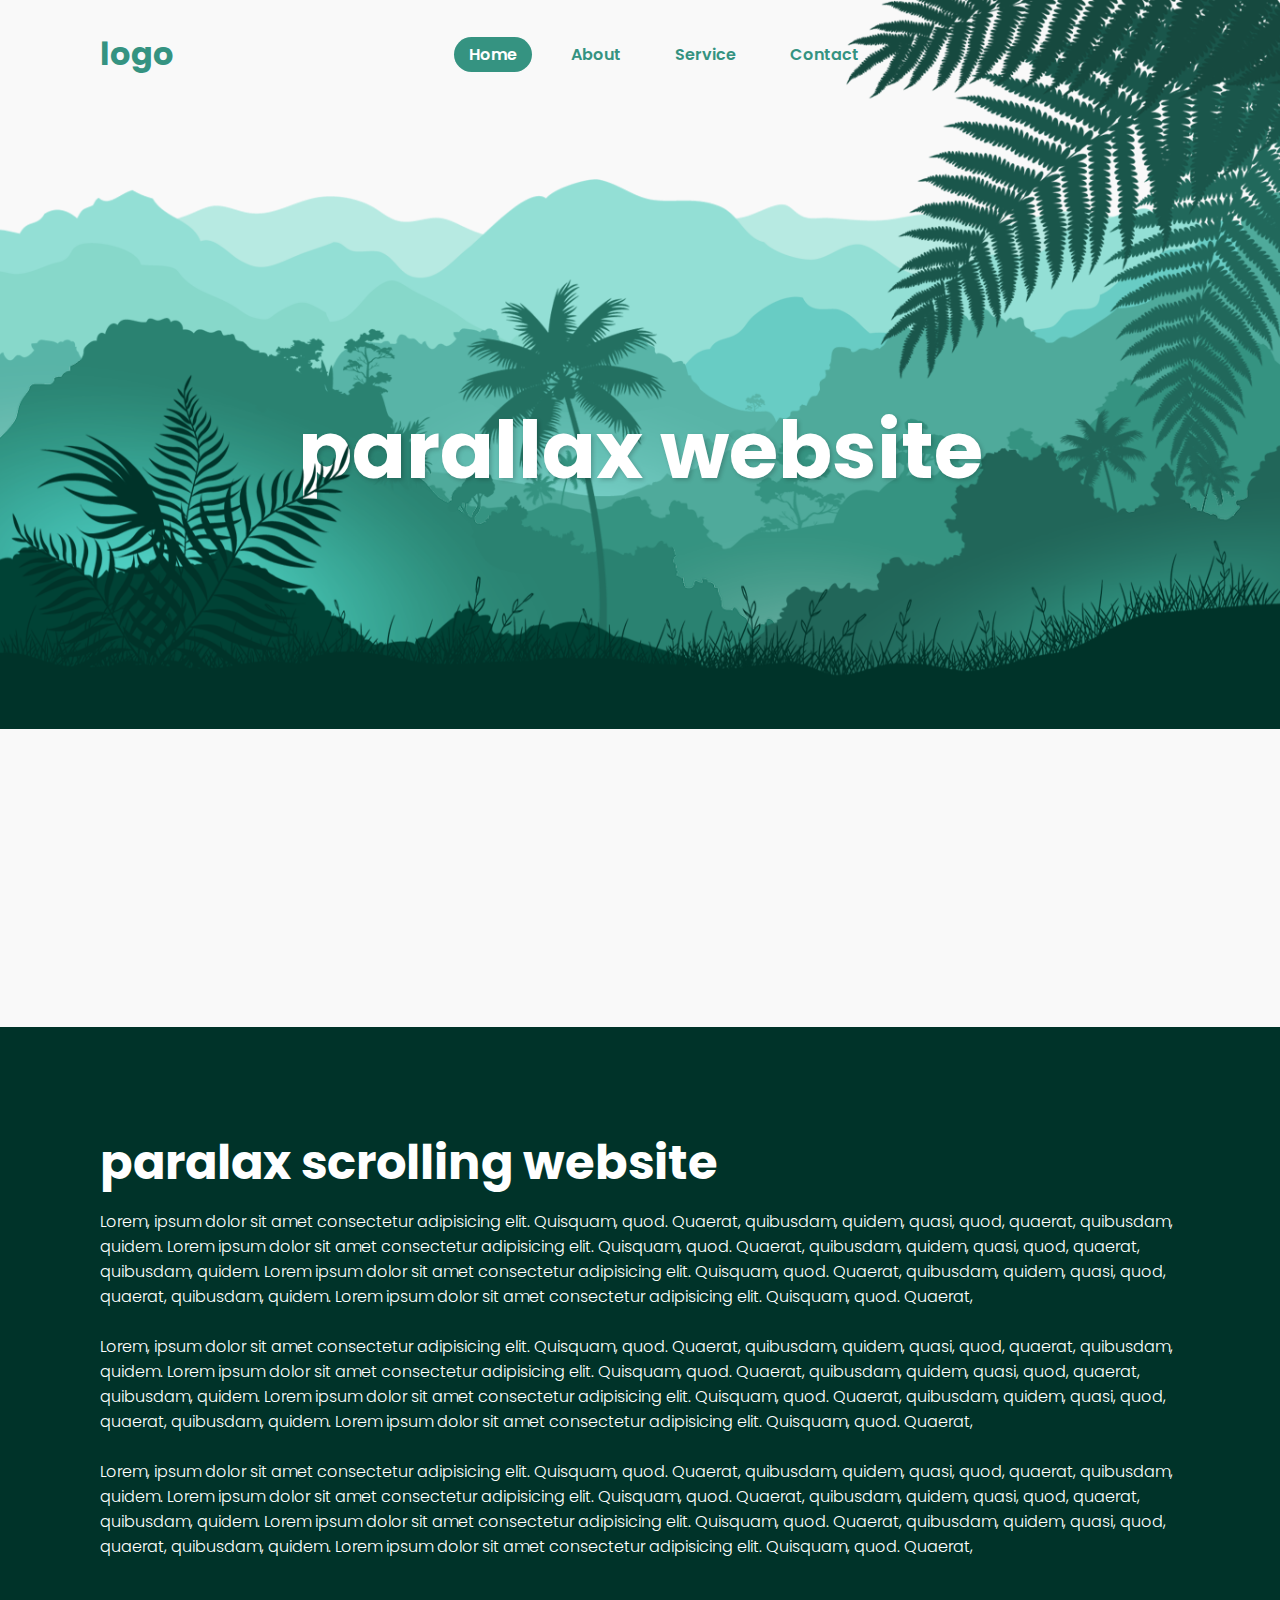
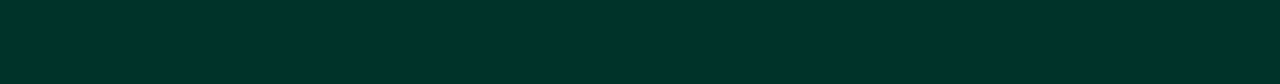
<file: Parallex/index.html>
<!DOCTYPE html>
<html lang="en">

<head>
    <meta charset="UTF-8">
    <meta http-equiv="X-UA-Compatible" content="IE=edge">
    <meta name="viewport" content="width=device-width, initial-scale=1.0">
    <title>Parallax Scrolling Website | Codehal</title>
    <link rel="stylesheet" href="style.css">
</head>

<body>
    <header>
        <h2 class="logo">logo</h2>
        <nav class="navigation">
            <a href="#" class="active">Home</a>
            <a href="#">About</a>
            <a href="#">Service</a>
            <a href="#">Contact</a>
        </nav>
    </header>

    <section class="parallax">
       
        <img src="hill1.png" id="hill1">
        <img src="hill2.png" id="hill2">
        <img src="hill3.png" id="hill3">
        <img src="hill4.png" id="hill4">
        <img src="hill5.png" id="hill5">
        <img src="tree.png" id="tree">
        <h2 id="text">parallax website</h2>
        <img src="leaf.png" id="leaf">
        <img src="plant.png" id="palnt">

    </section>
    <section class="sec">

        <h2>paralax scrolling website</h2>
        <p>
            Lorem, ipsum dolor sit amet consectetur adipisicing elit. Quisquam, quod. Quaerat, quibusdam,
            quidem, quasi, quod, quaerat, quibusdam, quidem. Lorem ipsum dolor sit amet consectetur adipisicing elit.
            Quisquam, quod. Quaerat, quibusdam, quidem, quasi, quod, quaerat, quibusdam, quidem. Lorem ipsum dolor
            sit amet consectetur adipisicing elit. Quisquam, quod. Quaerat, quibusdam, quidem, quasi, quod, quaerat,
            quibusdam, quidem. Lorem ipsum dolor sit amet consectetur adipisicing elit. Quisquam, quod. Quaerat,<br/><br/>
            Lorem, ipsum dolor sit amet consectetur adipisicing elit. Quisquam, quod. Quaerat, quibusdam,
            quidem, quasi, quod, quaerat, quibusdam, quidem. Lorem ipsum dolor sit amet consectetur adipisicing elit.
            Quisquam, quod. Quaerat, quibusdam, quidem, quasi, quod, quaerat, quibusdam, quidem. Lorem ipsum dolor
            sit amet consectetur adipisicing elit. Quisquam, quod. Quaerat, quibusdam, quidem, quasi, quod, quaerat,
            quibusdam, quidem. Lorem ipsum dolor sit amet consectetur adipisicing elit. Quisquam, quod. Quaerat,<br/><br/>
            Lorem, ipsum dolor sit amet consectetur adipisicing elit. Quisquam, quod. Quaerat, quibusdam,
            quidem, quasi, quod, quaerat, quibusdam, quidem. Lorem ipsum dolor sit amet consectetur adipisicing elit.
            Quisquam, quod. Quaerat, quibusdam, quidem, quasi, quod, quaerat, quibusdam, quidem. Lorem ipsum dolor
            sit amet consectetur adipisicing elit. Quisquam, quod. Quaerat, quibusdam, quidem, quasi, quod, quaerat,
            quibusdam, quidem. Lorem ipsum dolor sit amet consectetur adipisicing elit. Quisquam, quod. Quaerat,<br/><br/>
        </p>
    </section>
    
    

    <script src="script.js"></script>
</body>

</html>
</file>
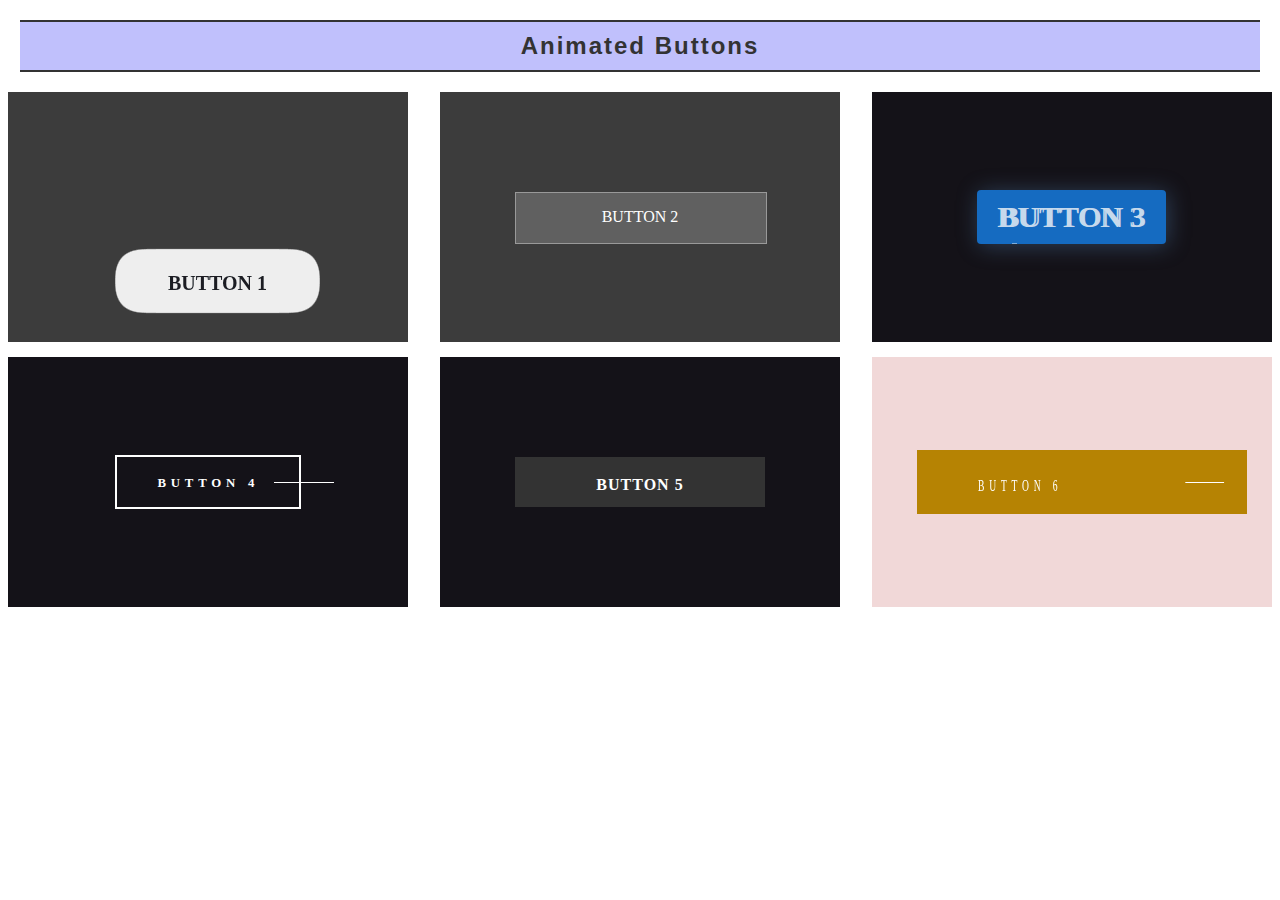
<file: Netflix/Animated button/index.html>
<!DOCTYPE html>
<html lang="en">

<head>
    <meta charset="UTF-8">
    <meta name="viewport" content="width=device-width, initial-scale=1.0">
    <title>Animated buttons</title>
    <link rel="stylesheet" href="index.css" />
</head>

<body>
    <div class="container">
        <h1 class="head"><a href="#">Animated Buttons</a></h1>
        <div class="boxes">
            <div class="box-1 box">
                <div class="wrapper">
                    <a class="button" href="#">BUTTON 1</a>
                </div>
                <svg style="visibility: hidden; position: absolute;" width="0" height="0"
                    xmlns="http://www.w3.org/2000/svg" version="1.1">
                    <defs>
                        <filter id="goo">
                            <feGaussianBlur in="SourceGraphic" stdDeviation="10" result="blur" />
                            <feColorMatrix in="blur" mode="matrix" values="1 0 0 0 0  0 1 0 0 0  0 0 1 0 0  0 0 0 19 -9"
                                result="goo" />
                            <feComposite in="SourceGraphic" in2="goo" operator="atop" />
                        </filter>
                    </defs>
                </svg>
            </div>
            <div class="box-2 box">
                <div class="btn btn-two">
                    <span>BUTTON 2</span>
                </div>
            </div>

            <div class="box-3 box">
                <button style="--content:'BUTTON 3';" class="btn-three">
                    <div class="left"></div>
                    BUTTON 3
                    <div class="right"></div>
                </button>
            </div>
            <div class="box-4 box">
                <a class="btn-slice" href="#">
                    <div class="top"><span>BUTTON 4</span></div>
                    <div class="bottom"><span>BUTTON 4</span></div>
                </a>
            </div>
            <div class="box-5 box">
                <div class="btn-wrapper">
                    <div class="link_wrapper btn-five">
                        <a href="#">BUTTON 5</a>
                        <div class="five-icon">
                            <svg xmlns="http://www.w3.org/2000/svg" viewBox="0 0 268.832 268.832">
                                <path
                                    d="M265.17 125.577l-80-80c-4.88-4.88-12.796-4.88-17.677 0-4.882 4.882-4.882 12.796 0 17.678l58.66 58.66H12.5c-6.903 0-12.5 5.598-12.5 12.5 0 6.903 5.597 12.5 12.5 12.5h213.654l-58.66 58.662c-4.88 4.882-4.88 12.796 0 17.678 2.44 2.44 5.64 3.66 8.84 3.66s6.398-1.22 8.84-3.66l79.997-80c4.883-4.882 4.883-12.796 0-17.678z" />
                            </svg>
                        </div>
                    </div>
                </div>
            </div>

            <div class="box-6 box">
                <a href="#" class="btn-six">
                    <em> </em>
                    <span>
                        Button 6
                    </span>
                </a>
            </div>

        </div>

    </div>
</body>

</html>
</file>
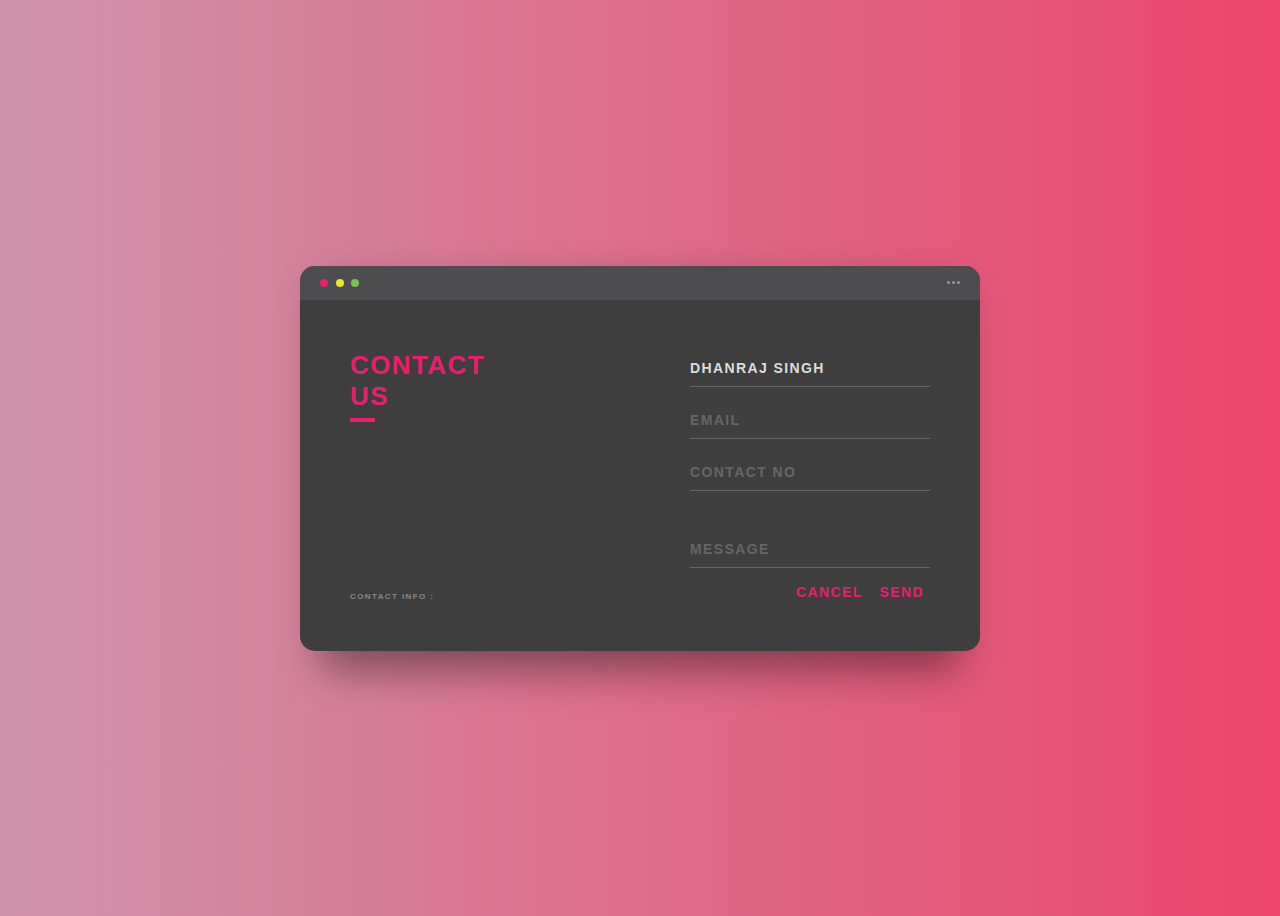
<file: Netflix/Contact form/index.html>
<!DOCTYPE html>
<html lang="en">

<head>
  <meta charset="UTF-8">
  <meta name="viewport" content="width=device-width, initial-scale=1.0">
  <meta http-equiv="X-UA-Compatible" content="ie=edge">
  <link rel="stylesheet" href="index.css">

</head>

<body>
    <div class="background">
        <div class="container">
          <div class="screen">
            <div class="screen-header">
              <div class="screen-header-left">
                <div class="screen-header-button close"></div>
                <div class="screen-header-button maximize"></div>
                <div class="screen-header-button minimize"></div>
              </div>
              <div class="screen-header-right">
                <div class="screen-header-ellipsis"></div>
                <div class="screen-header-ellipsis"></div>
                <div class="screen-header-ellipsis"></div>
              </div>
            </div>
            <div class="screen-body">
              <div class="screen-body-item left">
                <div class="app-title">
                  <span>CONTACT</span>
                  <span>US</span>
                </div>
                <div class="app-contact">CONTACT INFO : </div>
              </div>
              <div class="screen-body-item">
                <div class="app-form">
                  <div class="app-form-group">
                    <input class="app-form-control" placeholder="NAME" value="Dhanraj Singh">
                  </div>
                  <div class="app-form-group">
                    <input class="app-form-control" placeholder="EMAIL">
                  </div>
                  <div class="app-form-group">
                    <input class="app-form-control" placeholder="CONTACT NO">
                  </div>
                  <div class="app-form-group message">
                    <input class="app-form-control" placeholder="MESSAGE">
                  </div>
                  <div class="app-form-group buttons">
                    <button class="app-form-button">CANCEL</button>
                    <button class="app-form-button">SEND</button>
                  </div>
                </div>
              </div>
            </div>
          </div>
          
        </div>
      </div>
      
 </body>

</html>
</file>
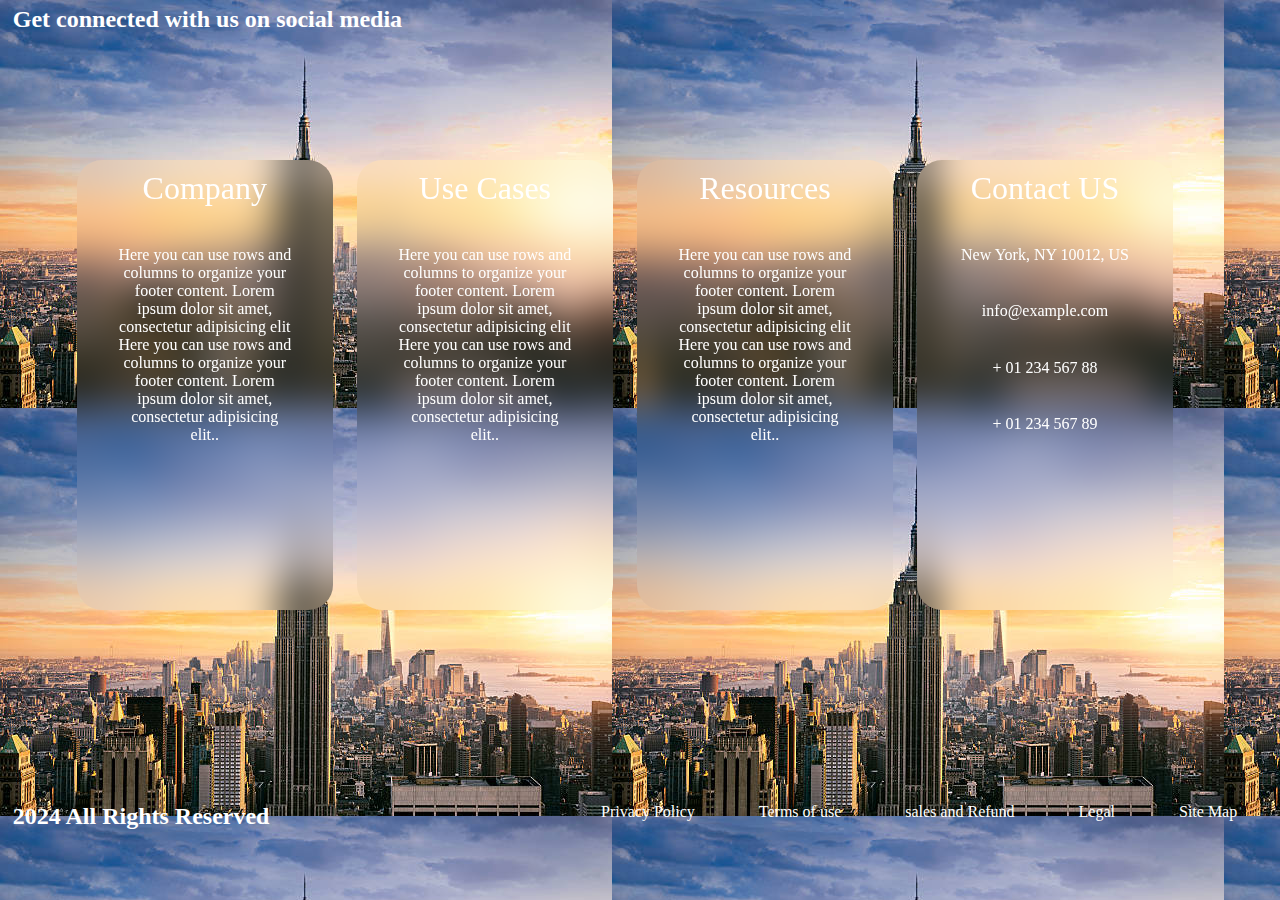
<file: Netflix/Footer/index.html>
<!DOCTYPE html>
<html lang="en">
<head>
    <meta charset="UTF-8">
    <title>Title</title>
    <link href="footer.css" rel="stylesheet" type="text/css" />
    <link rel="stylesheet" href="https://cdnjs.cloudflare.com/ajax/libs/font-awesome/6.5.1/css/all.min.css" integrity="sha512-DTOQO9RWCH3ppGqcWaEA1BIZOC6xxalwEsw9c2QQeAIftl+Vegovlnee1c9QX4TctnWMn13TZye+giMm8e2LwA==" crossorigin="anonymous" referrerpolicy="no-referrer" />
</head>
<body>
      <footer class="container">
        <div class="box">
            <p>Get connected with us on social media</p>
            <ul>
                <li><i class="fa-brands fa-instagram"></i></li>
                <li><i class="fa-brands fa-facebook"></i></li>
                <li><i class="fa-brands fa-twitter"></i></li>
                <li><i class="fa-brands fa-telegram"></i></li>
                <li><i class="fa-brands fa-linkedin"></i></i></li>
            </ul>
         </div>
         <div class="cards">
            <div class="card">
                <p>Company</p>
                <p id="text">Here you can use rows and columns to organize your footer content.
                     Lorem ipsum dolor sit amet, consectetur adipisicing elit
                     Here you can use rows and columns to organize your footer content.
                      Lorem ipsum dolor sit amet,
                      consectetur adipisicing elit..</p>
            </div>
            <div class="card">
                <p>Use Cases</p>
                <p id="text">Here you can use rows and columns to organize your footer content.
                    Lorem ipsum dolor sit amet, consectetur adipisicing elit
                    Here you can use rows and columns to organize your footer content.
                     Lorem ipsum dolor sit amet,
                     consectetur adipisicing elit..</p>
            </div>
            <div class="card">
                <p>Resources</p>
                <p id="text">Here you can use rows and columns to organize your footer content.
                    Lorem ipsum dolor sit amet, consectetur adipisicing elit
                    Here you can use rows and columns to organize your footer content.
                     Lorem ipsum dolor sit amet,
                     consectetur adipisicing elit..</p>
            </div>
            <div class="card">
                <p>Contact US</p>
                <p id="text">New York, NY 10012, US</p>

                    <p id="text">info@example.com</p>
                   
                   <p id="text">+ 01 234 567 88</p> 
                   
                  <p id="text"> + 01 234 567 89</p>
            </div>
         </div>
         <div class="text">
            <p>2024 All Rights Reserved</p>
            <ul>
                <li><a href="#">Privacy Policy</a></li>
                <li><a href="#">Terms of use</a></li>
                <li><a href="#">sales and Refund</a></li>
                <li><a href="#">Legal</a></li>
                <li><a href="#">Site Map</a></li>
            </ul>
         </div>
      </footer>
    </body>
    </html>
</file>
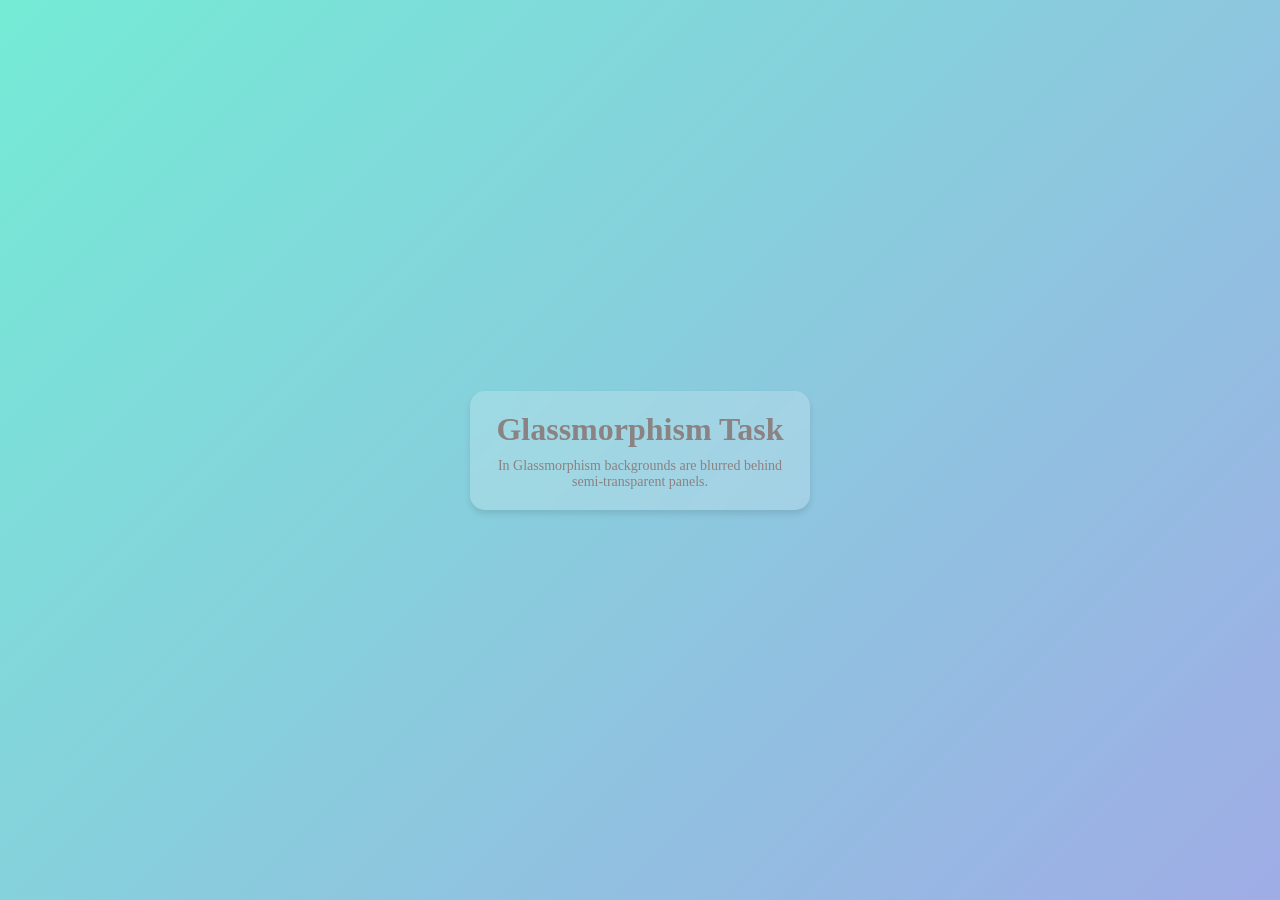
<file: Netflix/Glassmorphism/Glass.html>
<!DOCTYPE html>
<html lang="en">
<head>
    <meta charset="UTF-8">
    <meta name="viewport" content="width=device-width, initial-scale=1.0">
    <title>Glassmorphism Card</title>
    <style>
        body {
            background: linear-gradient(135deg, #74ebd5 0%, #9face6 100%);
            display: flex;
            align-items: center;
            justify-content: center;
            height: 100vh;
            margin: 0;
        }

        .glass-card {
            background: rgba(255, 255, 255, 0.2);
            backdrop-filter: blur(10px);
            border-radius: 15px;
            padding: 20px;
            width: 300px;
            box-shadow: 0 4px 6px rgba(0, 0, 0, 0.1);
            transition: 0.3s ease-in-out;
        }

        .glass-card:hover {
            background: rgba(97, 95, 95, 0.3);
            cursor: pointer;
        }

        h1, p {
            margin: 0;
            color: #8b8383;
            text-align: center;
        }

        h1 {
            margin-bottom: 10px;
        }

        p {
            font-size: 14px;
        }
    </style>
</head>
<body>
    <div class="glass-card">
        <h1>Glassmorphism Task</h1>
        <p>In Glassmorphism backgrounds are blurred behind semi-transparent panels.</p>
    </div>
</body>
</html>
</file>
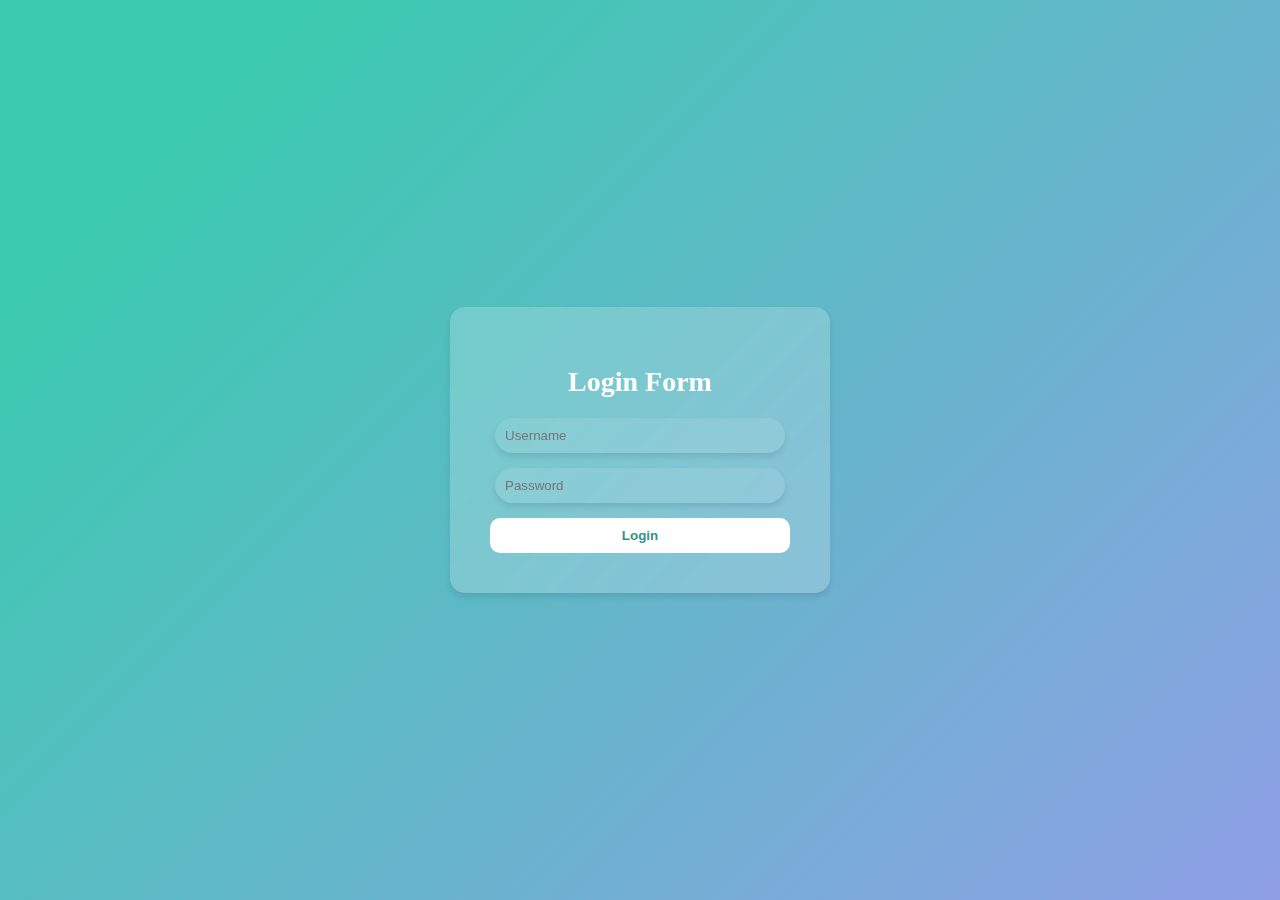
<file: Netflix/Glassmorphism/Logln.html>
<!DOCTYPE html>
<html lang="en">
<head>
    <meta charset="UTF-8">
    <meta name="viewport" content="width=device-width, initial-scale=1.0">
    <title>Glassmorphism Login Page</title>
    <style>
        body {
            margin: 0;
            padding: 0;
            display: flex;
            align-items: center;
            justify-content: center;
            height: 100vh;
            background: linear-gradient(135deg, #3ccab0 15%, #90a0e7 100%);
        }

        .login-container {
            background: rgba(255, 255, 255, 0.2);
            backdrop-filter: blur(10px);
            border-radius: 15px;
            padding: 40px;
            width: 300px;
            box-shadow: 0 4px 6px rgba(0, 0, 0, 0.1);
            transition: 0.3s ease-in-out;
            text-align: center;
        }

        .login-container:hover {
            background: rgba(255, 255, 255, 0.3);
        }

        h1 {
            font-size: 28px;
            color: #fff;
            margin-bottom: 20px;
        }

        input {
            width: 90%;
            padding: 10px;
            margin-bottom: 15px;
            border: none;
            border-radius: 50px;
            background: rgba(255, 255, 255, 0.1);
            box-shadow: 0 4px 6px rgba(0, 0, 0, 0.1);
            color: #fff;
            outline: none;
        }

        button {
            width: 100%;
            padding: 10px;
            border: none;
            border-radius: 10px;
            background: #fff;
            color: #359381;
            font-weight: bold;
            cursor: pointer;
        }
    </style>
</head>
<body>
    <div class="login-container">
        <h1>Login Form</h1>
        <form>
            <input type="text" placeholder="Username">
            <input type="password" placeholder="Password">
            <button type="submit">Login</button>
        </form>
    </div>
</body>
</html>
</file>
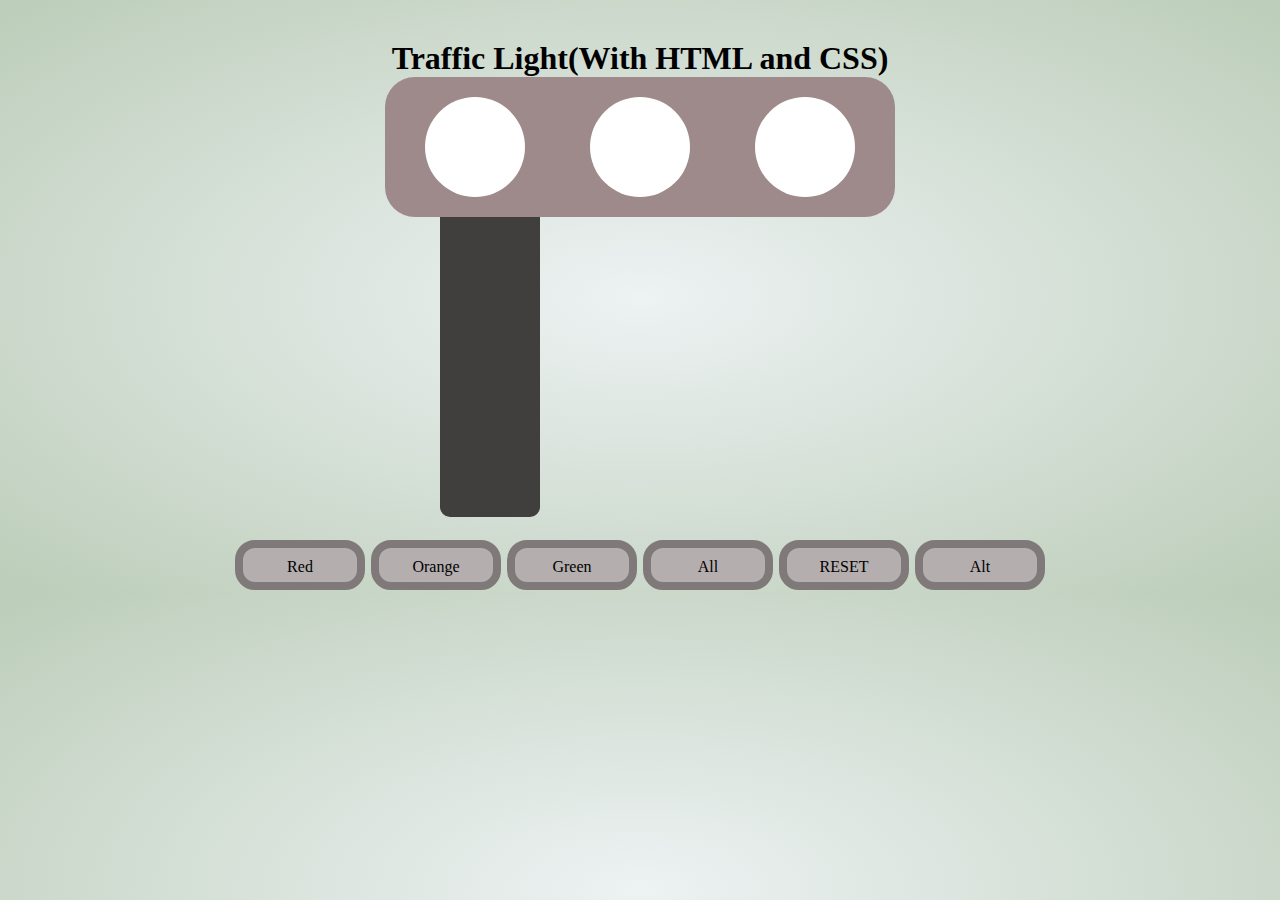
<file: Netflix/Glassmorphism/Traffic/trafficlight.html>
<!DOCTYPE html>
<html lang="en">

<head>
    <meta charset="UTF-8">
    <meta name="viewport" content="width=device-width, initial-scale=1.0">
    <title>Traffic Lights</title>
    <link rel="stylesheet" href="traffic.css" />
</head>

<body>

    <div class="main">
        <h1>Traffic Light(With HTML and CSS)</h1>
        

        <!-- Radio buttons hidden -->
        <div class="container">

            <input type="radio" id="red" name="traffic-light">
            <input type="radio" id="orange" name="traffic-light">
            <input type="radio" id="green" name="traffic-light">
            <input type="radio" id="all" name="traffic-light">
            <input type="radio" id="alt" name="traffic-light">
            <input type="radio" id="reset" name="traffic-light">

            <!-- Traffic lights start -->
            <div class="lights">
                <div class="light red"></div>
                <div class="light orange"></div>
                <div class="light green"></div>
            </div>
            <!-- Traffic lights end -->
              
            <div class="piler">
                
            </div>
            <!-- Light buttons start -->
            <div class="button-container">
                <label class="button" for="red">Red</label>
                <label class="button" for="orange">Orange</label>
                <label class="button" for="green">Green</label>
                <label class="button" for="all">All</label>
                <label class="button" for="reset">RESET</label>
                <label class="button" for="alt">Alt</label>
            </div>
            <!-- Light buttons end -->
        </div>
    </div>

</body>

</html>
</file>
<file: Parallex/style.css>
@import url('https://fonts.googleapis.com/css2?family=Poppins:wght@300;400;500;600;700;800;900&display=swap');

* {
    margin: 0;
    padding: 0;
    box-sizing: border-box;
    font-family: 'Poppins', sans-serif;
}
body{
    background:#f9f9f9;
    min-height:100vh;
    overflow-x: hidden;
}
header{
    position:absolute;
    top:0;
    left:0;
    width:100%;
    padding:30px 100px;
    display:flex;
    justify-content:flex-start;
    align-items:center;
    z-index: 100;


}
.logo{
    font-size: 2em;
    color:#359381;
    pointer-events:none;
    margin-right:270px ;
   

}
.navigation a{
    text-decoration:none;
    color:#359381;
    padding:6px 15px;
    border-radius: 20px;
    margin:0 10px;
    font-weight:600 ;
    
}

.navigation a:hover,
.navigation a.active{
  background: #359381;
  color: #fff;
  transition: 0.5s;
}
.parallax{
    position:relative;
    display:flex;
    justify-content: center;
    align-items: center;
    height:100vh;
}

#text{
    position:absolute;
    font-size:5em;
    color:#fff;
    text-shadow: 2px 2px 4px rgba(0,0,0,.2);

}

.parallax img{
    position:absolute;
    top:0;
    left:0;
    width:100%;
    pointer-events: none;

}

.sec{
    position: relative;
    background: #003329;
   padding:100px;
   margin-top: 127px;
}
.sec h2{
    font-size: 3em;
    color:#fff;
    margin-bottom: 10px;
}
.sec p{
    font-size:1em;
    color:#fff;
    font-weight:300 ;
}
</file>
<file: Netflix/Animated button/index.css>
* {
    margin: 0;
    padding: 0;
    box-sizing: border-box;
  }
  
  :root {
    --text-color: hsla(210, 50%, 85%, 1);
    --shadow-color: hsla(210, 40%, 52%, .4);
    --btn-color: hsl(210, 80%, 42%);
    --bg-color: #141218;
  }
  
  .head {
    top: 0;
    left: 50%;
    background-color: rgb(192, 192, 252);
  }
  
  .head a {
    display: block;
    font-size: 24px;
    font-family: sans-serif;
    text-decoration: none;
    color: #333;
    border-top: 2px solid #333;
    border-bottom: 2px solid #333;
    padding: 10px;
    letter-spacing: 2px;
    transition: all .25s;
  }
  
  .head a:hover {
    letter-spacing: 15px;
  }
  
  .container h1 {
    text-align: center;
    margin: 20px;
  }
  
  .boxes {
    display: grid;
    grid-template-columns: repeat(3, 1fr);
    gap: 15px;
  }
  
  .box {
    margin: auto;
    height: 250px;
    width: 400px;
  }
  
  /* Button-1 start */
  
  .box-1 {
    background-color: #3C3C3C;
  }
  
  .wrapper {
    position: absolute;
    top: 25%;
    left: 9%;
    padding: 1.5rem 0;
    filter: url('#goo');
  }
  
  .button {
    display: inline-block;
    text-align: center;
    background: #eee;
    color: #1a1e24;
    font-weight: bold;
    padding: 1.18em 1.32em 1.03em;
    line-height: 1;
    border-radius: 1em;
    position: relative;
    min-width: 10.23em;
    text-decoration: none;
    font-size: 1.25rem;
  }
  
  .button:before,
  .button:after {
    width: 4.4em;
    height: 2.95em;
    position: absolute;
    content: "";
    display: inline-block;
    background: #eee;
    border-radius: 50%;
    transition: transform 1s ease;
    transform: scale(0);
    z-index: -1;
  }
  
  .button:before {
    top: -25%;
    left: 20%;
  }
  
  .button:after {
    bottom: -25%;
    right: 20%;
  }
  
  .button:hover:before,
  .button:hover:after {
    transform: none;
  }
  
  /* Button-1 end */
  
  /* Button-2 start */
  .box-2 {
    background-color: #3C3C3C;
    display: flex;
    align-items: center;
    justify-content: center;
  }
  
  .btn {
    line-height: 50px;
    height: 50px;
    text-align: center;
    width: 250px;
    cursor: pointer;
  }
  
  .btn-two {
    color: #FFF;
    transition: all 0.5s;
    position: relative;
  }
  
  .btn-two span {
    z-index: 2;
    display: block;
    position: absolute;
    width: 100%;
    height: 100%;
  }
  
  .btn-two::before {
    content: '';
    position: absolute;
    top: 0;
    left: 0;
    width: 100%;
    height: 100%;
    z-index: 1;
    transition: all 0.5s;
    border: 1px solid rgba(255, 255, 255, 0.2);
    background-color: rgba(255, 255, 255, 0.1);
  }
  
  .btn-two::after {
    content: '';
    position: absolute;
    top: 0;
    left: 0;
    width: 100%;
    height: 100%;
    z-index: 1;
    transition: all 0.5s;
    border: 1px solid rgba(255, 255, 255, 0.2);
    background-color: rgba(255, 255, 255, 0.1);
  }
  
  .btn-two:hover::before {
    transform: rotate(-45deg);
    background-color: rgba(255, 255, 255, 0);
  }
  
  .btn-two:hover::after {
    transform: rotate(45deg);
    background-color: rgba(255, 255, 255, 0);
  }
  
  /* Button-2 end */
  
  /* Button-3 start */
  .box-3 {
    display: flex;
    align-items: center;
    justify-content: center;
    background-color: var(--bg-color);
  }
  
  .btn-three {
    position: relative;
    padding: 10px 20px;
    border: none;
    background: none;
    cursor: pointer;
  
    font-family: "Source Code Pro";
    font-weight: 900;
    text-transform: uppercase;
    font-size: 30px;
    color: var(--text-color);
  
    background-color: var(--btn-color);
    box-shadow: var(--shadow-color) 2px 2px 22px;
    border-radius: 4px;
    z-index: 0;
    overflow: hidden;
  }
  
  .btn-three:focus {
    outline-color: transparent;
    box-shadow: var(--btn-color) 2px 2px 22px;
  }
  
  .right::after,
  .btn-three::after {
    content: var(--content);
    display: block;
    position: absolute;
    white-space: nowrap;
    padding: 40px 43px;
    pointer-events: none;
  }
  
  .btn-three::after {
    font-weight: 200;
    top: -30px;
    left: -20px;
  }
  
  .right,
  .left {
    position: absolute;
    width: 100%;
    height: 100%;
    top: 0;
  }
  
  .right {
    left: 66%;
  }
  
  .left {
    right: 66%;
  }
  
  .right::after {
    top: -30px;
    left: calc(-66% - 20px);
  
    background-color: var(--bg-color);
    color: transparent;
    transition: transform .4s ease-out;
    transform: translate(0, -90%) rotate(0deg)
  }
  
  .btn-three:hover .right::after {
    transform: translate(0, -47%) rotate(0deg)
  }
  
  .btn-three .right:hover::after {
    transform: translate(0, -50%) rotate(-7deg)
  }
  
  .btn-three .left:hover~.right::after {
    transform: translate(0, -50%) rotate(7deg)
  }
  
  /* Bubbles */
  .btn-three::before {
    content: '';
    pointer-events: none;
    opacity: .6;
    background:
      radial-gradient(circle at 20% 35%, transparent 0, transparent 2px, var(--text-color) 3px, var(--text-color) 4px, transparent 4px),
      radial-gradient(circle at 75% 44%, transparent 0, transparent 2px, var(--text-color) 3px, var(--text-color) 4px, transparent 4px),
      radial-gradient(circle at 46% 52%, transparent 0, transparent 4px, var(--text-color) 5px, var(--text-color) 6px, transparent 6px);
  
    width: 100%;
    height: 300%;
    top: 0;
    left: 0;
    position: absolute;
    animation: bubbles 5s linear infinite both;
  }
  
  @keyframes bubbles {
    from {
      transform: translate();
    }
  
    to {
      transform: translate(0, -66.666%);
    }
  }
  
  /* Button-3 end */
  
  /* Button-4 start */
  .box-4 {
    display: flex;
    align-items: center;
    justify-content: center;
    background-color: var(--bg-color);
  }
  
  .btn-slice {
    padding: 1.2rem 2.5rem;
    border: 2px solid #ffffff;
    border-radius: 0rem;
    color: #ffffff;
    font-size: 0.8rem;
    font-weight: 700;
    letter-spacing: 0.3rem;
    position: relative;
  
    -webkit-transition: all 1000ms cubic-bezier(0.890, 0, 0.140, 1);
    -webkit-transition: all 1000ms cubic-bezier(0.890, -0.170, 0.140, 1.225);
    -moz-transition: all 1000ms cubic-bezier(0.890, -0.170, 0.140, 1.225);
    -o-transition: all 1000ms cubic-bezier(0.890, -0.170, 0.140, 1.225);
    transition: all 1000ms cubic-bezier(0.890, -0.170, 0.140, 1.225);
  
    -webkit-transition-timing-function: cubic-bezier(0.890, 0, 0.140, 1);
    -webkit-transition-timing-function: cubic-bezier(0.890, -0.170, 0.140, 1.225);
    -moz-transition-timing-function: cubic-bezier(0.890, -0.170, 0.140, 1.225);
    -o-transition-timing-function: cubic-bezier(0.890, -0.170, 0.140, 1.225);
    transition-timing-function: cubic-bezier(0.890, -0.170, 0.140, 1.225);
  }
  
  .btn-slice .top {
    position: relative;
    height: 6px;
    overflow: hidden;
    top: 0;
    -webkit-transition: all 300ms cubic-bezier(1.000, 0, 0.025, 1);
    -webkit-transition: all 300ms cubic-bezier(1.000, -0.055, 0.025, 1.040);
    -moz-transition: all 300ms cubic-bezier(1.000, -0.055, 0.025, 1.040);
    -o-transition: all 300ms cubic-bezier(1.000, -0.055, 0.025, 1.040);
    transition: all 300ms cubic-bezier(1.000, -0.055, 0.025, 1.040);
  
    -webkit-transition-timing-function: cubic-bezier(1.000, 0, 0.025, 1);
    -webkit-transition-timing-function: cubic-bezier(1.000, -0.055, 0.025, 1.040);
    -moz-transition-timing-function: cubic-bezier(1.000, -0.055, 0.025, 1.040);
    -o-transition-timing-function: cubic-bezier(1.000, -0.055, 0.025, 1.040);
    transition-timing-function: cubic-bezier(1.000, -0.055, 0.025, 1.040);
  
    -webkit-transition-delay: 0.35s;
    -moz-transition-delay: 0.35s;
    -ms-transition-delay: 0.35s;
    -o-transition-delay: 0.35s;
    transition-delay: 0.35s;
  }
  
  .btn-slice .bottom {
    position: relative;
    height: 6px;
    overflow: hidden;
    bottom: 0;
    -webkit-transition: all 300ms cubic-bezier(1.000, 0, 0.025, 1);
    -webkit-transition: all 300ms cubic-bezier(1.000, -0.055, 0.025, 1.040);
    -moz-transition: all 300ms cubic-bezier(1.000, -0.055, 0.025, 1.040);
    -o-transition: all 300ms cubic-bezier(1.000, -0.055, 0.025, 1.040);
    transition: all 300ms cubic-bezier(1.000, -0.055, 0.025, 1.040);
  
    -webkit-transition-timing-function: cubic-bezier(1.000, 0, 0.025, 1);
    -webkit-transition-timing-function: cubic-bezier(1.000, -0.055, 0.025, 1.040);
    -moz-transition-timing-function: cubic-bezier(1.000, -0.055, 0.025, 1.040);
    -o-transition-timing-function: cubic-bezier(1.000, -0.055, 0.025, 1.040);
    transition-timing-function: cubic-bezier(1.000, -0.055, 0.025, 1.040);
  
    -webkit-transition-delay: 0.35s;
    -moz-transition-delay: 0.35s;
    -ms-transition-delay: 0.35s;
    -o-transition-delay: 0.35s;
    transition-delay: 0.35s;
  }
  
  .btn-slice .bottom span {
    top: -6px;
    position: absolute;
    left: 0;
  }
  
  .btn-slice:hover .top {
    top: -5px;
    -webkit-transition-delay: 0.35s;
    -moz-transition-delay: 0.35s;
    -ms-transition-delay: 0.35s;
    -o-transition-delay: 0.35s;
    transition-delay: 0.35s;
  }
  
  .btn-slice:hover .bottom {
    bottom: -5px;
    -webkit-transition-delay: 0.35s;
    -moz-transition-delay: 0.35s;
    -ms-transition-delay: 0.35s;
    -o-transition-delay: 0.35s;
    transition-delay: 0.35s;
  }
  
  .btn-slice:hover,
  .btn-slice:focus,
  .btn-slice:active {
    margin-left: 10px;
  }
  
  .btn-slice:before {
    content: '';
    height: 1px;
    width: 60px;
    background-color: #ffffff;
    position: absolute;
    margin-top: 6px;
    right: -35px;
  
    -webkit-transition: all 1000ms cubic-bezier(0.890, 0, 0.140, 1);
    -webkit-transition: all 1000ms cubic-bezier(0.890, -0.170, 0.140, 1.225);
    -moz-transition: all 1000ms cubic-bezier(0.890, -0.170, 0.140, 1.225);
    -o-transition: all 1000ms cubic-bezier(0.890, -0.170, 0.140, 1.225);
    transition: all 1000ms cubic-bezier(0.890, -0.170, 0.140, 1.225);
  
    -webkit-transition-timing-function: cubic-bezier(0.890, 0, 0.140, 1);
    -webkit-transition-timing-function: cubic-bezier(0.890, -0.170, 0.140, 1.225);
    -moz-transition-timing-function: cubic-bezier(0.890, -0.170, 0.140, 1.225);
    -o-transition-timing-function: cubic-bezier(0.890, -0.170, 0.140, 1.225);
    transition-timing-function: cubic-bezier(0.890, -0.170, 0.140, 1.225);
  }
  
  .btn-slice:hover:before {
    width: 130%;
  }
  
  /* Button-4 end */
  
  /* Button-5 start */
  .box-5 {
    display: flex;
    align-items: center;
    justify-content: center;
    background-color: var(--bg-color);
  }
  
  .btn-wrapper {
    position: fixed;
    display: flex;
    align-items: center;
    justify-content: center;
  }
  
  .link_wrapper {
    position: relative;
  }
  
  .btn-five a {
    display: block;
    width: 250px;
    height: 50px;
    line-height: 50px;
    font-weight: bold;
    text-decoration: none;
    background: #333;
    text-align: center;
    color: #fff;
    text-transform: uppercase;
    letter-spacing: 1px;
    border: 3px solid #333;
    transition: all .35s;
  }
  
  .five-icon {
    width: 50px;
    height: 50px;
    border: 3px solid transparent;
    position: absolute;
    transform: rotate(45deg);
    right: 0;
    top: 0;
    z-index: -1;
    transition: all .35s;
  }
  
  .five-icon svg {
    width: 30px;
    position: absolute;
    top: calc(50% - 15px);
    left: calc(50% - 15px);
    transform: rotate(-45deg);
    fill: var(--btn-color);
    transition: all .35s;
  }
  
  .btn-five a:hover {
    width: 200px;
    border: 3px solid var(--btn-color);
    background: transparent;
    color: var(--btn-color);
  }
  
  .btn-five a:hover+.five-icon {
    border: 3px solid var(--btn-color);
    right: -25%;
  }
  
  /* Button-5 end */
  
  /* Button-6 start */
  .box-6 {
    display: flex;
    align-items: center;
    justify-content: center;
    background-color: #f1d8d8;
  }
  
  .btn-six {
    cursor: pointer;
    background-color: #000;
    width: 330px;
    height: 64px;
    padding: 4px 40px;
    line-height: 64px;
    position: relative;
    z-index: 0;
    background: #b68303;
    margin-left: 20px;
  }
  
  .btn-six span {
    color: #fff;
    display: inline-block;
    padding-left: 35px;
    text-transform: uppercase;
    transform: scaleX(0.6);
    letter-spacing: 8px;
    transform-origin: center left;
    transition: color 0.3s ease;
    position: relative;
    z-index: 1;
  }
  
  .btn-six em {
    position: absolute;
    height: 1px;
    background: #fff;
    width: 47%;
    right: 23px;
    top: 50%;
    transform: scaleX(0.25);
    -webkit-transform: scaleX(0.25);
    transform-origin: center right;
    transition: all 0.3s ease;
    z-index: 1;
  }
  
  .btn-six:before,
  .btn-six:after {
    content: '';
    background: #fff;
    height: 50%;
    width: 0;
    position: absolute;
    transition: 0.3s cubic-bezier(0.785, 0.135, 0.15, 0.86);
    -webkit-transition: 0.3s cubic-bezier(0.785, 0.135, 0.15, 0.86);
  }
  
  .btn-six:before {
    top: 0;
    left: 0;
    right: auto;
  }
  
  .btn-six:after {
    bottom: 0;
    right: 0;
    left: auto;
  }
  
  .btn-six:hover:before {
    width: 100%;
    right: 0;
    left: auto;
  }
  
  .btn-six:hover:after {
    width: 100%;
    left: 0;
    right: auto;
  }
  
  .btn-six:hover span {
    color: #b68303;
  }
  
  .btn-six:hover em {
    background: #b68303;
    transform: scaleX(.51);
    transform: scaleX(.51);
  }
  
  /* Button-6 end */
</file>
<file: Netflix/Contact form/index.css>
*, *:before, *:after {
    box-sizing: border-box;
    -webkit-font-smoothing: antialiased;
    -moz-osx-font-smoothing: grayscale;
  }
  
  body {
    background: linear-gradient(to right, #ce94ab 0%, #eb466b 100%);
    font-size: 12px;
  }
  
  body, button, input {
    font-family: 'Montserrat', sans-serif;
    font-weight: 700;
    letter-spacing: 1.4px;
  }
  
  .background {
    display: flex;
    min-height: 100vh;
  }
  
  .container {
    flex: 0 1 700px;
    margin: auto;
    padding: 10px;
  }
  
  .screen {
    position: relative;
    background: #3e3e3e;
    border-radius: 15px;
  }
  
  .screen:after {
    content: '';
    display: block;
    position: absolute;
    top: 0;
    left: 20px;
    right: 20px;
    bottom: 0;
    border-radius: 15px;
    box-shadow: 0 20px 40px rgba(0, 0, 0, .4);
    z-index: -1;
  }
  
  .screen-header {
    display: flex;
    align-items: center;
    padding: 10px 20px;
    background: #4d4d4f;
    border-top-left-radius: 15px;
    border-top-right-radius: 15px;
  }
  
  .screen-header-left {
    margin-right: auto;
  }
  
  .screen-header-button {
    display: inline-block;
    width: 8px;
    height: 8px;
    margin-right: 3px;
    border-radius: 8px;
    background: white;
  }
  
  .screen-header-button.close {
    background: #ed1c6f;
  }
  
  .screen-header-button.maximize {
    background: #e8e925;
  }
  
  .screen-header-button.minimize {
    background: #74c54f;
  }
  
  .screen-header-right {
    display: flex;
  }
  
  .screen-header-ellipsis {
    width: 3px;
    height: 3px;
    margin-left: 2px;
    border-radius: 8px;
    background: #999;
  }
  
  .screen-body {
    display: flex;
  }
  
  .screen-body-item {
    flex: 1;
    padding: 50px;
  }
  
  .screen-body-item.left {
    display: flex;
    flex-direction: column;
  }
  
  .app-title {
    display: flex;
    flex-direction: column;
    position: relative;
    color: #ea1d6f;
    font-size: 26px;
  }
  
  .app-title:after {
    content: '';
    display: block;
    position: absolute;
    left: 0;
    bottom: -10px;
    width: 25px;
    height: 4px;
    background: #ea1d6f;
  }
  
  .app-contact {
    margin-top: auto;
    font-size: 8px;
    color: #888;
  }
  
  .app-form-group {
    margin-bottom: 15px;
  }
  
  .app-form-group.message {
    margin-top: 40px;
  }
  
  .app-form-group.buttons {
    margin-bottom: 0;
    text-align: right;
  }
  
  .app-form-control {
    width: 100%;
    padding: 10px 0;
    background: none;
    border: none;
    border-bottom: 1px solid #666;
    color: #ddd;
    font-size: 14px;
    text-transform: uppercase;
    outline: none;
    transition: border-color .2s;
  }
  
  .app-form-control::placeholder {
    color: #666;
  }
  
  .app-form-control:focus {
    border-bottom-color: #ddd;
  }
  
  .app-form-button {
    background: none;
    border: none;
    color: #ea1d6f;
    font-size: 14px;
    cursor: pointer;
    outline: none;
  }
  
  .app-form-button:hover {
    color: #b9134f;
  }
  
  .credits {
    display: flex;
    justify-content: center;
    align-items: center;
    margin-top: 20px;
    color: #ffa4bd;
    font-family: 'Roboto Condensed', sans-serif;
    font-size: 16px;
    font-weight: normal;
  }
  
  .credits-link {
    display: flex;
    align-items: center;
    color: #fff;
    font-weight: bold;
    text-decoration: none;
  }
  
  .dribbble {
    width: 20px;
    height: 20px;
    margin: 0 5px;
  }
  
  @media screen and (max-width: 520px) {
    .screen-body {
      flex-direction: column;
    }
  
    .screen-body-item.left {
      margin-bottom: 30px;
    }
  
    .app-title {
      flex-direction: row;
    }
  
    .app-title span {
      margin-right: 12px;
    }
  
    .app-title:after {
      display: none;
    }
  }
  
  @media screen and (max-width: 600px) {
    .screen-body {
      padding: 40px;
    }
  
    .screen-body-item {
      padding: 0;
    }
  }
</file>
<file: Netflix/Footer/footer.css>
* {
    margin: 0;
    padding: 0;
    box-sizing: border-box;
  }
  
  /* Style the footer */
 
 .container{
   height:100vh;
    width:100%;
   
   display: flex;
   flex-direction: column;
   background-image: url("footer.jpg");
 }
 .box{
    height: auto;
    width:100%;
    display: flex;
    justify-content: space-between;
   padding-top:0.5%;
   /* background: radial-gradient(rgb(44, 44, 45),rgb(40, 35, 53));
   */
  
 }
 .box p{
    font-size:1.5rem;
    color:white;
    font-weight: 600;
    margin-bottom:0.9%;
    margin-left: 1%;
    transition:all 0.5s ease-in-out;
 }
 
 .box p:hover{
    border-bottom:2px solid rgb(19, 163, 57);
   
 }
 .box ul li i{
    color:white;
    font-size: 1.5rem;
    width:4vw;
    text-align: center;
 }
 .box ul li i:hover{
    border-bottom:3px solid rgb(230, 214, 214);
    border-radius:25px;
   transform:scale(1.5);
   cursor:pointer;
 }
 .box ul li{
    list-style: none;
    display: inline-block;
    margin: 0 30px;
 }
 .cards{
    display: flex;
    margin-top:9%;
   
    height:70vh;
   gap:2%;
   margin-left: 6%;
 }
 .card{
    height:50vh;
    width:20vw;
   border-radius: 25px;
    /* box-shadow: 20px 20px 50px rgba(0, 12, 11, 0.5); */
    backdrop-filter: blur(20px);
    background:transparent;
 }
 .card:hover{
    transform:scale(1.2);
    border:2px solid rgb(90, 86, 86);
    cursor: pointer;
 }
 .card p{
    color:white;
    font-size: 2rem;
    text-align: center;
    margin-top: 4%;
 }
 #text{
    font-size:1rem;
    margin:15%;
 }

 .text{
    display: flex;
    flex-direction: row;
    justify-content: space-between;
    /* margin-bottom: 3%; */
    /* margin-left:2%; */
    
    padding:1%;
 }
 .text p{
    color:white;
    font-size:1.5rem;
   
    font-weight: 600;
 }
 .text ul li a{
    color:white;
    text-decoration: none;
    font-size: 1rem;
 }
 .text ul li{
    list-style: none;
    display: inline-block;
    margin: 0 30px;
 }
 .text ul li a:hover{
    border-bottom:2px solid rgb(19, 163, 57);
 }
 .text p:hover{
    border-bottom:2px solid rgb(19, 163, 57);
 }
</file>
<file: Netflix/Glassmorphism/Traffic/traffic.css>
* {
    margin: 0;
    padding: 0;
    box-sizing: border-box;
}
body{
    background:radial-gradient(rgb(237, 242, 243),rgb(188, 205, 185));
}

.main {
    margin-top: 40px;
    text-align: center;
}

.main h2 {
    margin-bottom: 25px;
}

.container {
    display: flex;
    justify-content: space-around;
    flex-direction:column;
    align-items: center;
}

/* Lights start */
.lights {
    display: flex;
    gap: 45px;
    background-color: rgb(158, 138, 138);
    padding: 10px 30px;
    border-radius: 30px;
}

.light {
    width: 100px;
    height: 100px;
    border-radius: 50%;
    margin: 10px;
    background-color: #fff;
}
/* Lights end */


/* Radio button hidden */
input[type="radio"] {
    display: none;
}

/* Light buttons start */
.button-container {
    display: flex;
    flex-direction:row;
    justify-content: space-around;
    margin-top: 20px;
}

.button {
    padding: 10px 20px;
    cursor: pointer;
}

.button-container label {
    border: 8px solid rgb(128, 121, 121);
    background-color: rgb(181, 174, 174);

    border-radius: 20px;
    text-align: center;
    width: 130px;
    height: 50px;
    margin: 3px;
}
/* Light buttons end */


/* Output of lights checking radio button */
#red:checked~.lights .red {
    background-color: red;
}

#orange:checked~.lights .orange {
    background-color: orange;
}

#green:checked~.lights .green {
    background-color: green;
}

#all:checked~.lights .red {
    background-color: red;
}

#all:checked~.lights .orange {
    background-color: orange;
}

#all:checked~.lights .green {
    background-color: green;
}

#reset:checked~.lights .light {
    background-color: #fff;
}

/* Output of buttons on checking radio button */
#red:checked~.button-container label[for="red"] {
    border: 2px solid red;
    background-color: red;
}

#orange:checked~.button-container label[for="orange"] {
    border: 2px solid orange;
    background-color: orange;
}


#green:checked~.button-container label[for="green"] {
    border: 2px solid green;
    background-color: green;
}


#all:checked~.button-container label[for="all"] {
    border: 2px solid gray;
    background-color: rgb(124, 120, 120);
}

#all:checked~.button-container label[for="red"] {
    border: 2px solid red;
    background-color: red;
}

#all:checked~.button-container label[for="orange"] {
    border: 2px solid orange;
    background-color: orange;
}

#all:checked~.button-container label[for="green"] {
    border: 2px solid green;
    background-color: green;
}

#reset:checked~.button-container label[for="reset"] {
    border: 2px solid gray;
    background-color: gray;
}

/* Animation for alt button */
#alt:checked ~ .button-container label[for="alt"] {
    animation: alt-btn-animation 6s infinite;
}

@keyframes alt-btn-animation {

    0%,
    100% {
        background-color: red;
        border: 2px solid red;
    }

    33% {
        background-color: orange;
        border: 2px solid orange;
    }

    66% {
        background-color: green;
        border: 2px solid green;
    }
}

#alt:checked~.lights .red {
    animation: alt-light1-animation 6s infinite;
}

@keyframes alt-light1-animation {

    0%,
    100% {
        background-color: red;
    }

    33% {
        background-color: #fff;
    }

    66% {
        background-color: #fff;
    }
}

#alt:checked~.lights .orange {
    animation: alt-light2-animation 6s infinite;
}

@keyframes alt-light2-animation {
    0% {
        background-color: #fff;
    }

    33% {
        background-color: orange;
    }

    66%,
    100% {
        background-color: #fff;
    }
}

#alt:checked~.lights .green {
    animation: alt-light3-animation 6s infinite;
}

@keyframes alt-light3-animation {

    0%,
    33% {
        background-color: #5d5858;
    }

    66% {
        background-color: green;
    }

    100% {
        background-color: #fff;
    }
}

/* piler */
.piler{
    height:300px;
    width:100px;
    
   border-bottom-left-radius: 10px;
   border-bottom-right-radius: 10px;
    position: relative;
    background-color: rgb(65, 62, 62);
    left:-11.7%;
}
</file>
